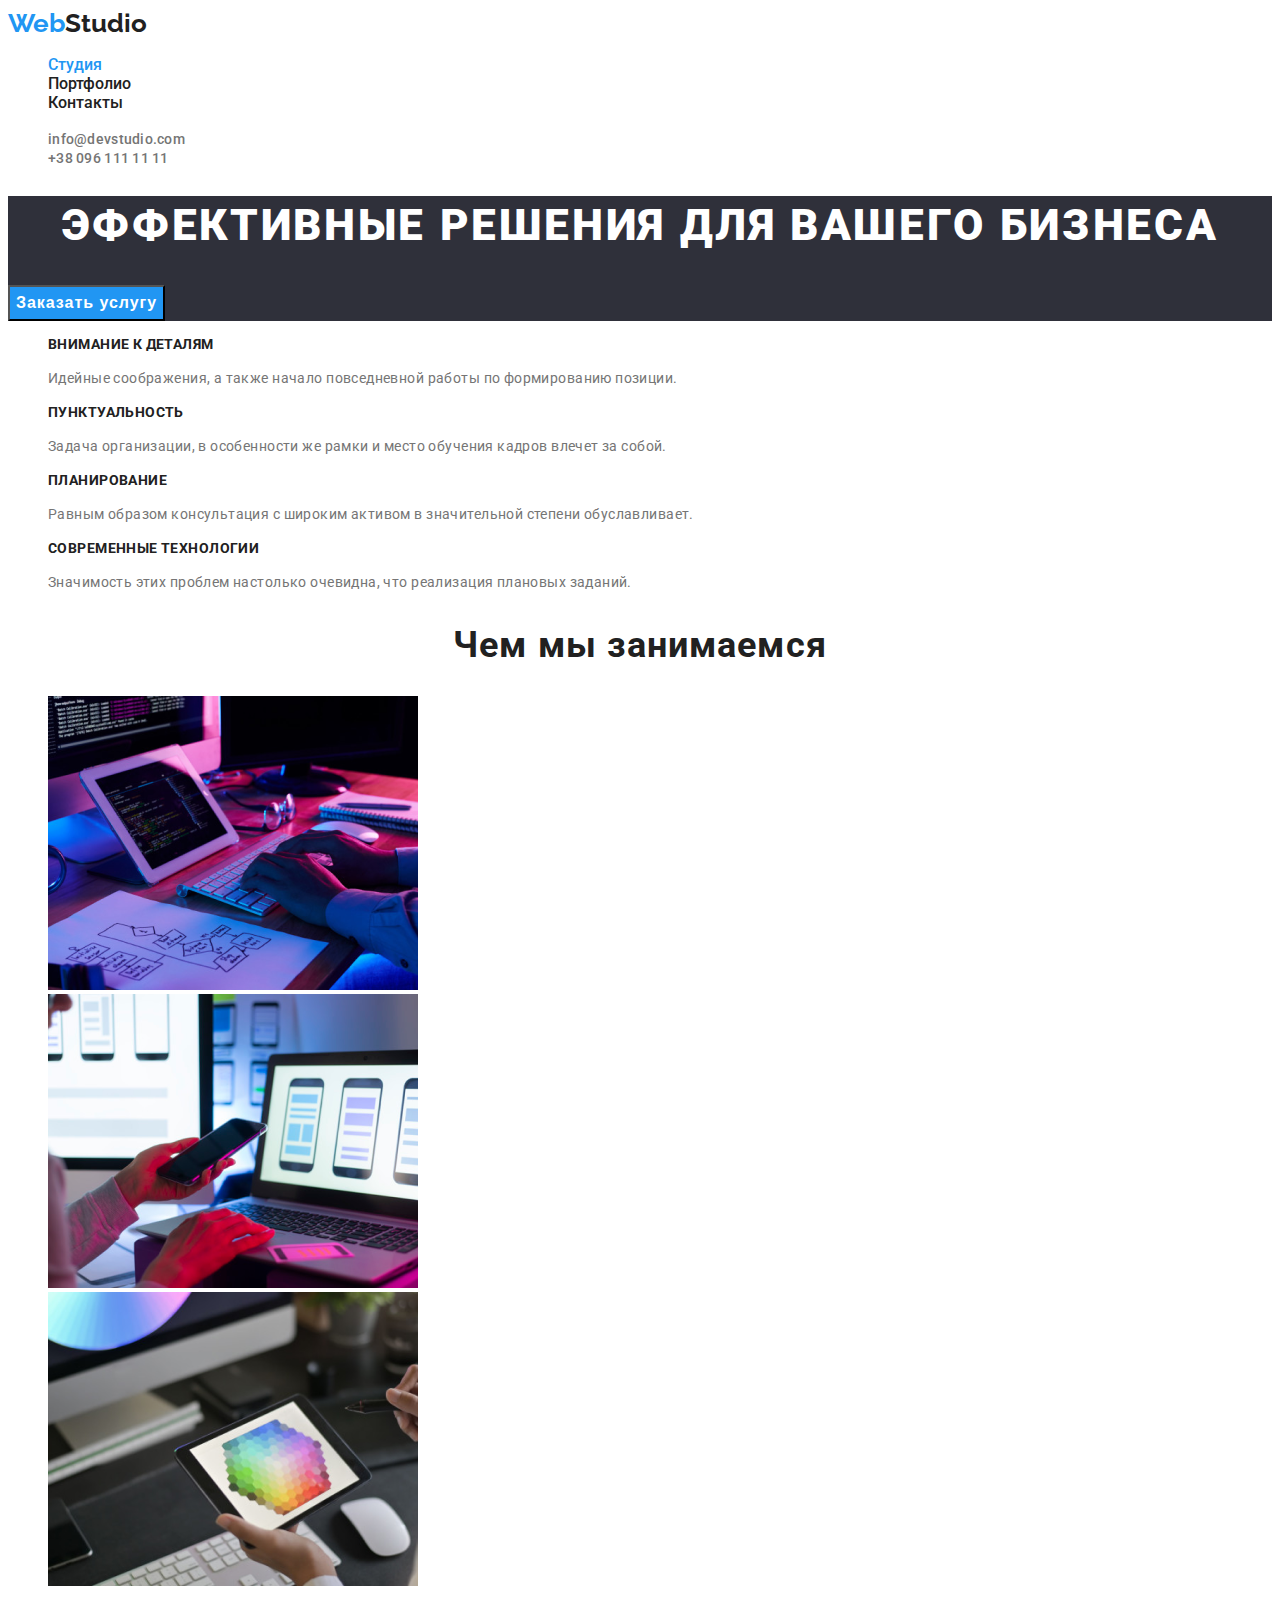
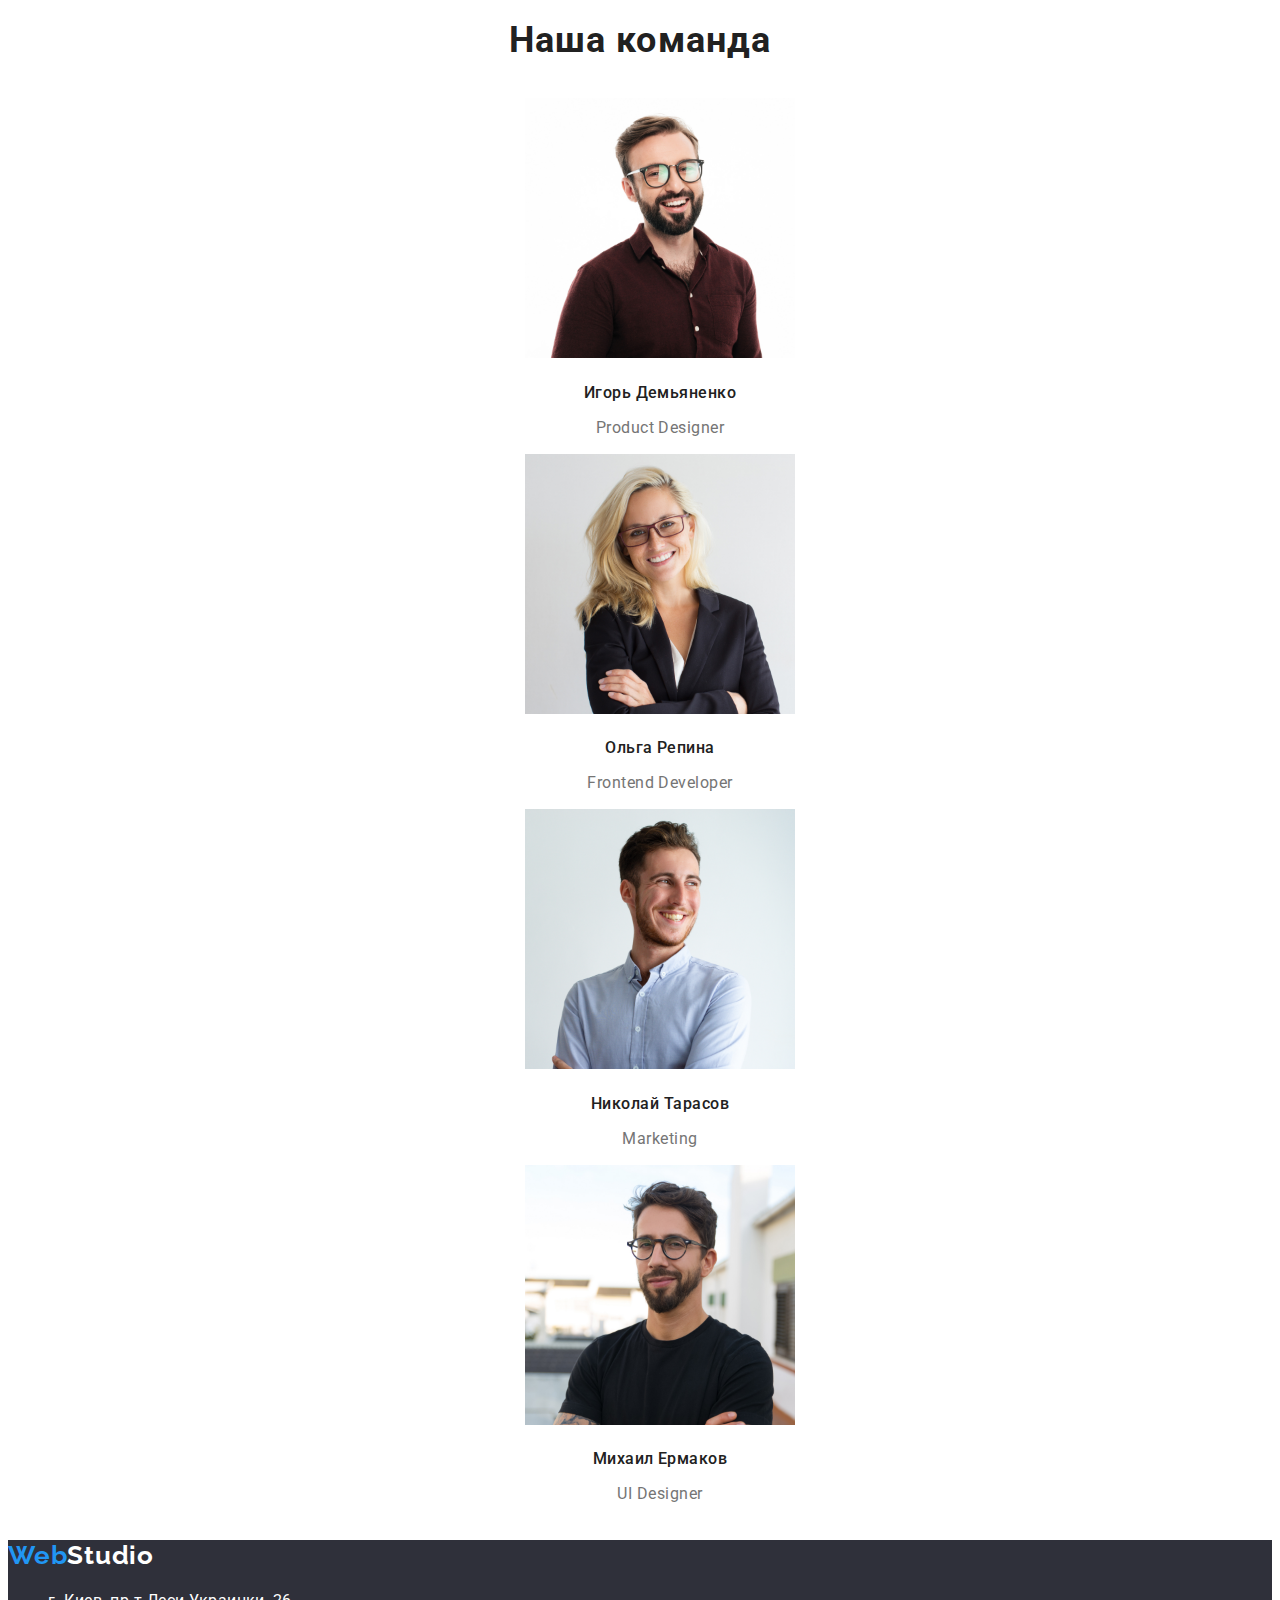
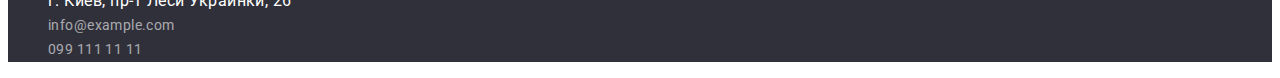
<file: index.html>
<!DOCTYPE html>
<html lang="ru">
<head>
    <meta charset="UTF-8">
    <meta http-equiv="X-UA-Compatible" content="IE=edge">
    <meta name="viewport" content="width=Lessson 0, initial-scale=1.0">
    <title>Lesson 0</title>
    <link rel="preconnect" href="https://fonts.googleapis.com">
    <link rel="preconnect" href="https://fonts.gstatic.com" crossorigin>
    <link href="https://fonts.googleapis.com/css2?family=Raleway:wght@700&family=Roboto:wght@400;500;700;900&display=swap" rel="stylesheet">
    <link rel="stylesheet" href="./css/styles.css">    
</head>
<body>
  <header class="page-header">
      <nav class="navigation">
        <a class="logo-link link"  href="">Web<span class="accent">Studio</span></a>    
      <ul class="menu-list">
        <li class="menu-item">
      <a style="color: #2196F3;" class="menu-link link" href="">Студия</a>
    </li>  
    <li class="menu-item">
      <a class="menu-link link" href="./portfolio.html">Портфолио</a>
    </li class="menu-item">
      <li class="menu-item">
      <a class="menu-link link" href="">Контакты</a>
    </li>
    </ul>
</nav>
    <ul class="contact-head">
     <li> 
      <a class="contact link" href="mainto:info@devstudio.com">info@devstudio.com</a>
    </li>
      <li>
      <a class="contact link" href="tel:+380961111111">+38 096 111 11 11</a>
    </li>
    </ul> 
   
    </header>
    <main>
      <section>
        <div class="title-main"> 
          <h1 class="title"> Эффективные решения для вашего бизнеса</h1>
          <button class="button" type="button">Заказать услугу</button>
        </div>
      </section> 
      <section>
        <ul>
          <li class="idea-main">
              <h3 class="idea">Внимание к деталям</h3>
              <p class="idea-text">
                Идейные соображения, а также начало повседневной работы по формированию позиции.
               </p>
               <h3 class="idea">Пунктуальность </h3>               
              <p class="idea-text">
                Задача организации, в особенности же рамки и место обучения кадров влечет за собой.
               </p>
               <h3 class="idea">Планирование</h3>
              <p class="idea-text">
                Равным образом консультация с широким активом в значительной степени обуславливает.
               </p>
               <h3 class="idea">Современные технологии</h3>
              <p class="idea-text">
                Значимость этих проблем настолько очевидна, что реализация плановых заданий.
               </p>
          </li>
        </ul>
      </section> 
      <section>   
          <h2 class="work">Чем мы занимаемся</h2>
          <ul class="image">
            <li>
                <img src="./images/img1.png" 
                alt="ноутбук"
                width="370"
                height="294">
            </li>
            <li>
              <img src="./images/img2.png"
              alt="ноутбук"
              width="370"
              height="294">
            </li>  
            <li>
              <img src="./images/img3.png"
              alt="ноутбук"
              width="370"
              height="294">
            </li>
              </ul>
       </section>
       <section>     
              <h2 class="team">Наша команда</h2>
          <ul class="image team">
            <li>
                <img src="./images/product_designer.jpg" 
                alt="ноутбук"
                width="270"
                height="260">
                <h3 class="team-people">Игорь Демьяненко</h3> 
                <p class="profesion">Product Designer</p>
            </li>
            <li>
              <img src="./images/frontend_developer.jpg"
              alt="ноутбук"
              width="270"
                height="260">
                <h3 class="team-people">Ольга Репина</h3> 
                <p class="profesion">Frontend Developer</p>
            </li>  
            <li>
              <img src="./images/marketing.jpg"
              width="270"
                height="260">
                <h3 class="team-people">Николай Тарасов</h3> 
               <p class="profesion">Marketing</p>
            </li>
            <li>
              <img src="./images/ui_designer.jpg"
              alt="ноутбук"
              width="270"
                height="260">
                <h3 class="team-people">Михаил Ермаков</h3> 
               <p class="profesion">UI Designer</p>
            </li>
              </ul>

      </section>
    </main> 
    <footer class="end">
      <a class="logo-footer link" href="">Web<span class="accent-footer">Studio</span></a> 
      <address>   
      <ul>
        <li class="contact-portfolio">
          <a class="lotation maps"
          href="https://goo.gl/maps/WY55XERZTnNJvbta6"
          target="_blank"
          rel="noopener npreferrer"> г. Киев, пр-т Леси Украинки, 26
        </a>
        </li>
         <li class="contact-portfolio"> 
           <a class="contact-main link" href="mainto:info@example.com">info@example.com</a>
          </li>
          <li class="contact-portfolio">
            <a class="contact-main link" href="tel:0991111111">099 111 11 11</a>          
          </li>
      </ul>  
    </adrdress> 
  </footer>
</body>
</html>
</file>
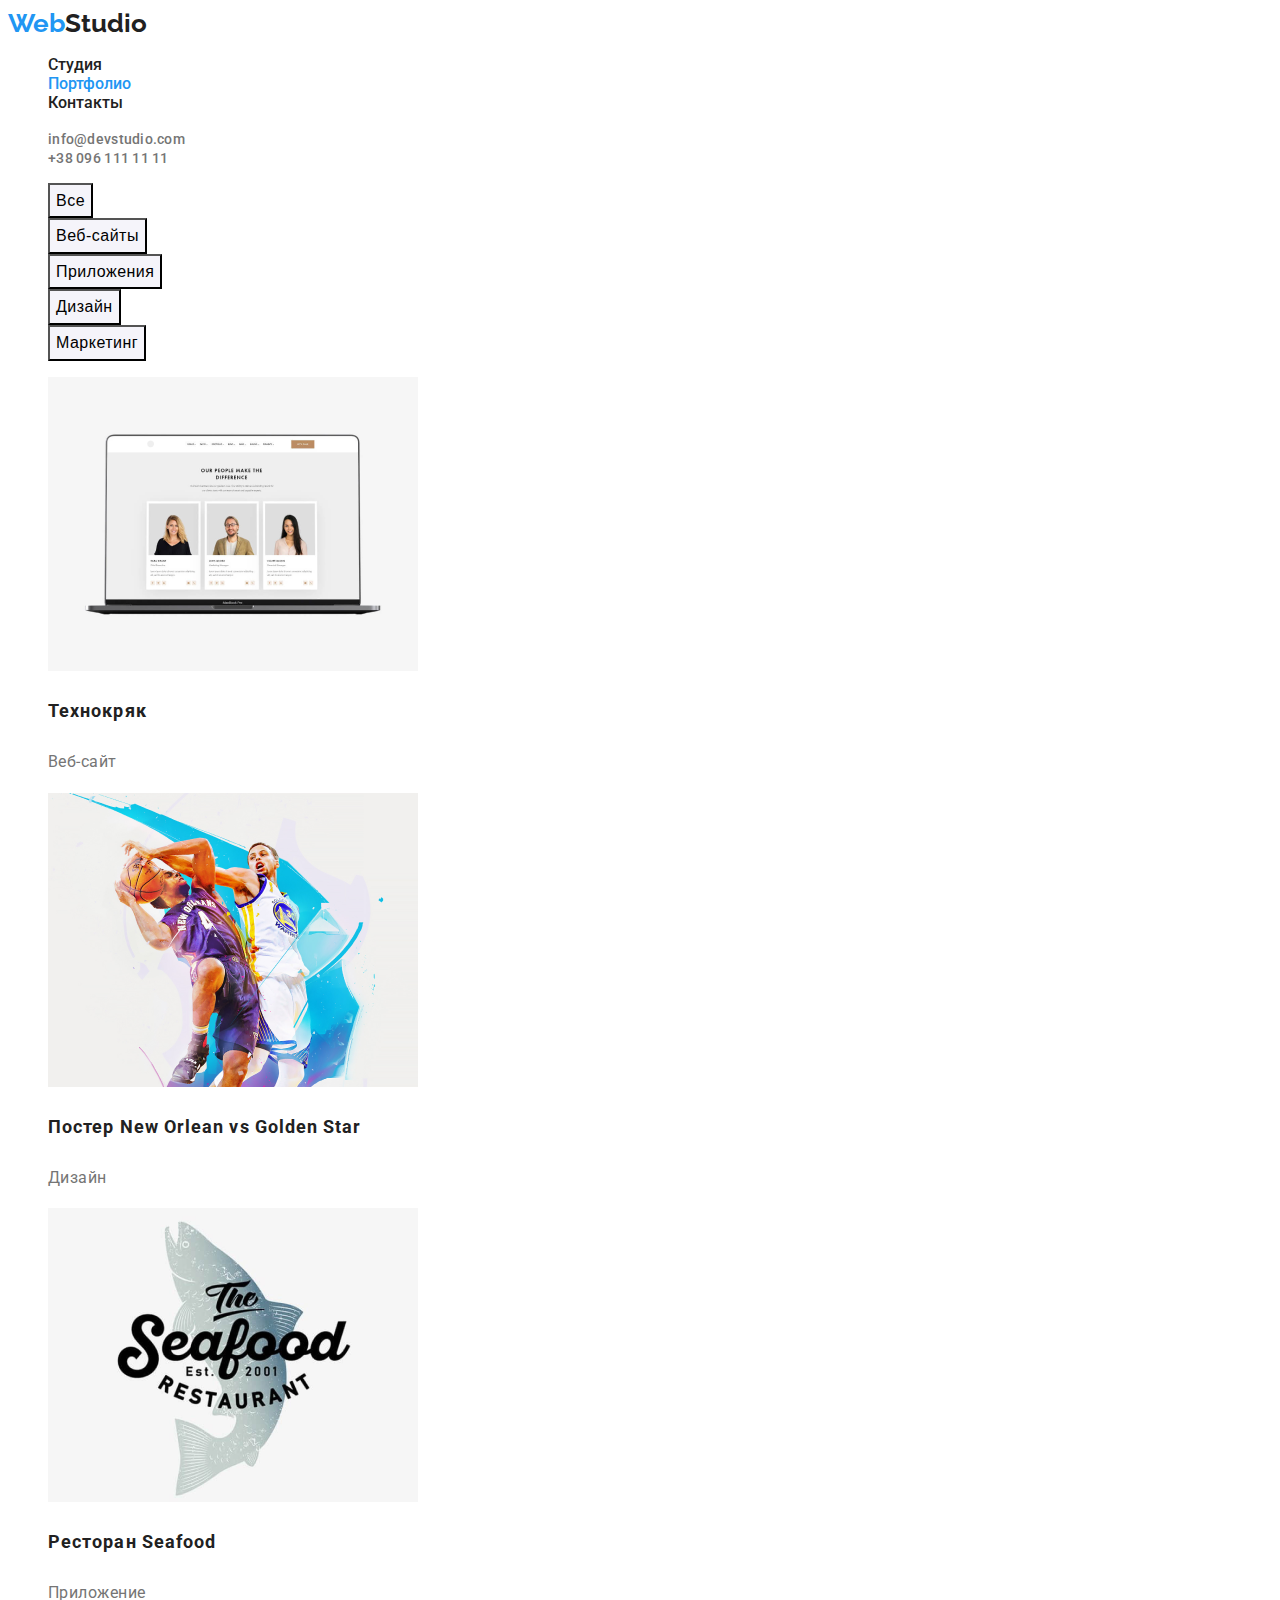
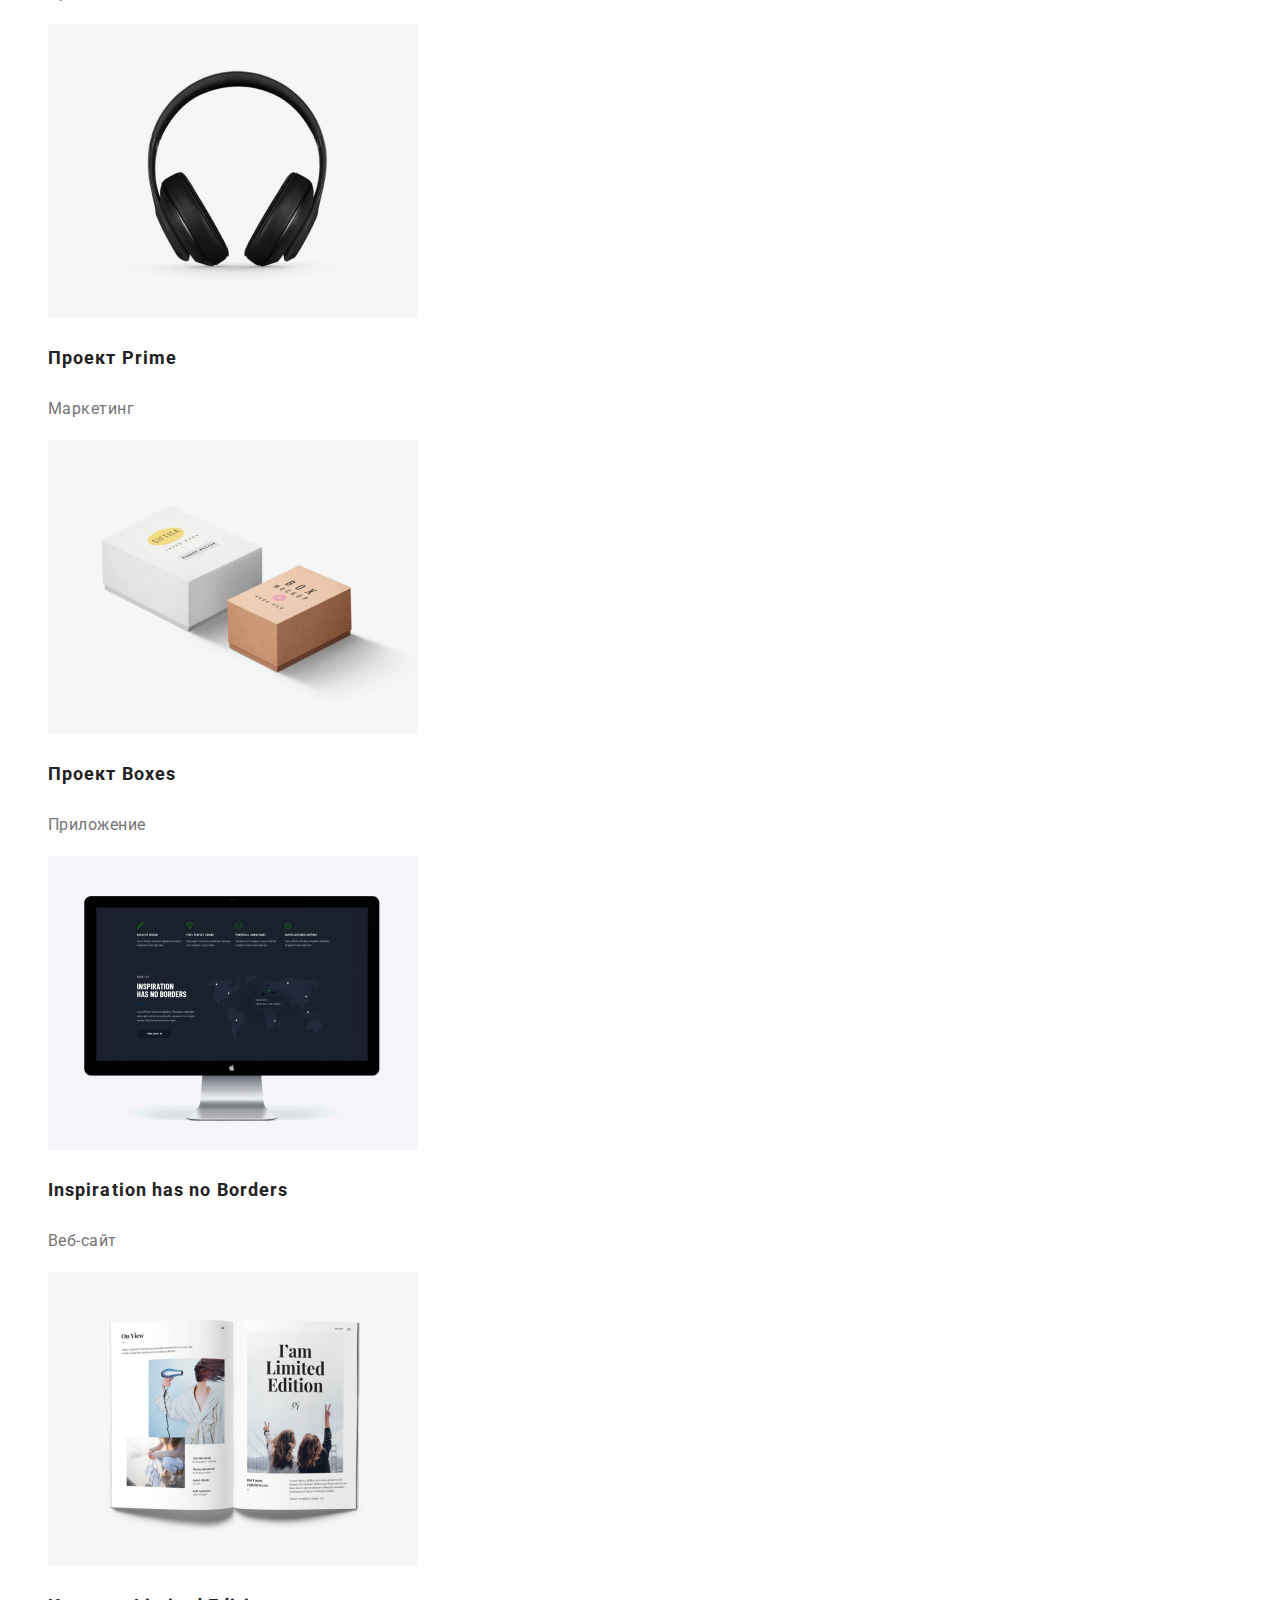
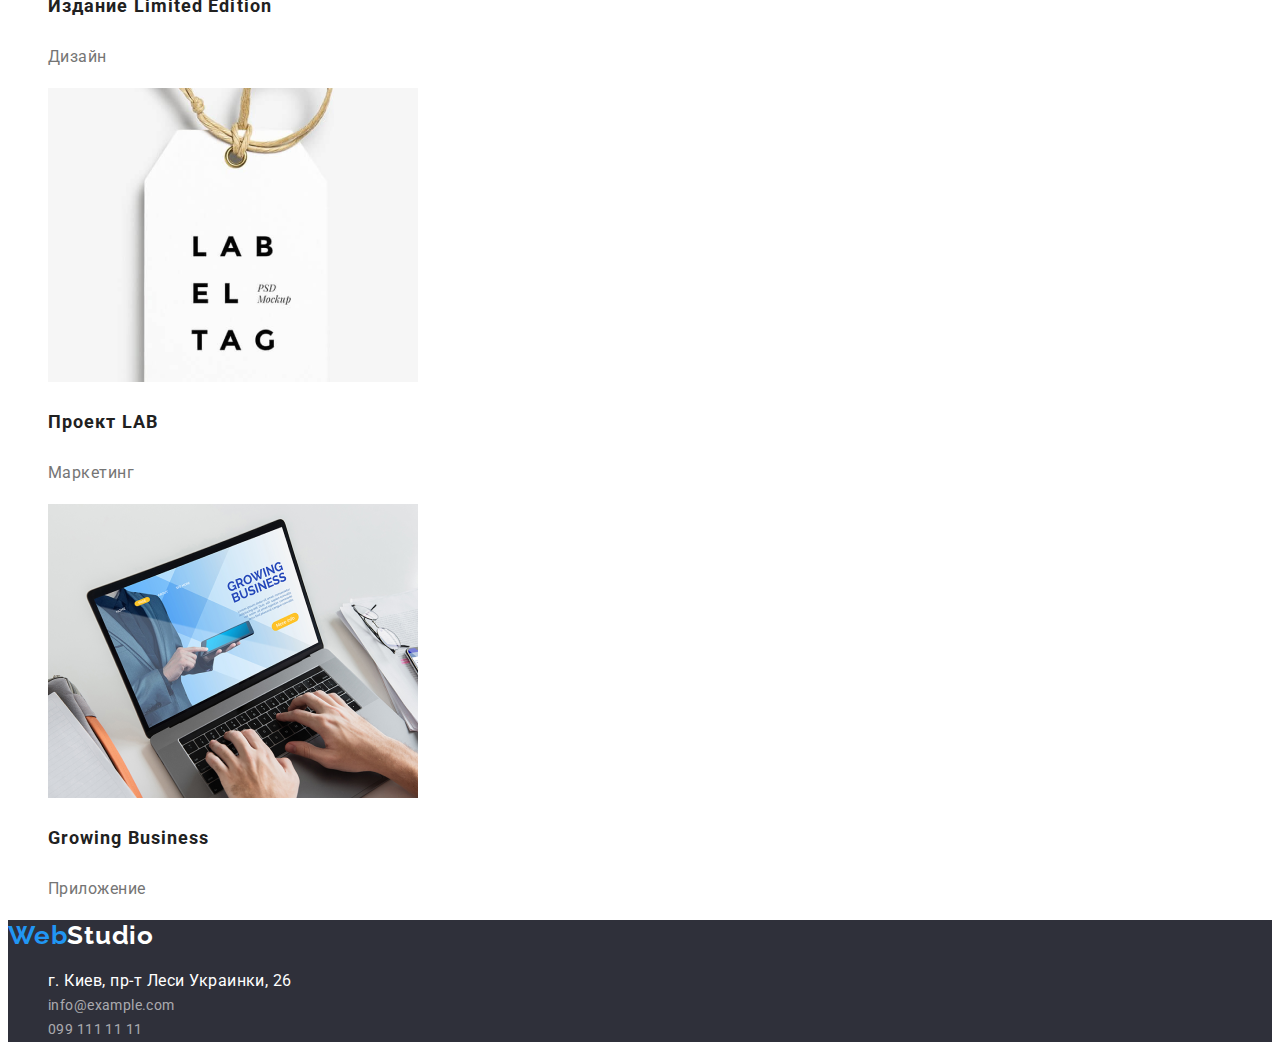
<file: portfolio.html>
<!DOCTYPE html>
<html lang="en">
<head>
    <meta charset="UTF-8">
    <meta http-equiv="X-UA-Compatible" content="IE=edge">
    <meta name="viewport" content="width=device-width, initial-scale=1.0">
    <link rel="preconnect" href="https://fonts.googleapis.com">
    <link rel="preconnect" href="https://fonts.gstatic.com" crossorigin>
    <link href="https://fonts.googleapis.com/css2?family=Raleway:wght@700&family=Roboto:wght@400;500;700;900&display=swap" rel="stylesheet">
    <link rel="stylesheet" href="./css/styles.css">   
    <title>Portfolio</title>
</head>
<body>
  <header class="page-header">
    <nav class="navigation">
      <a class="logo-link link"  href="">Web<span class="accent">Studio</span></a>    
    <ul class="menu-list">
      <li class="menu-item">
    <a class="menu-link link" href="./index.html">Студия</a> 
  </li>  
  <li class="menu-item">
    <a style="color: #2196F3;" class="menu-link link" href="">Портфолио</a>
  </li class="menu-item">
  <li class="menu-item">
    <a class="menu-link link" href="">Контакты</a>
  </li>
  </ul>
</nav>
<ul class="contact-head">
  <li> 
   <a class="contact link" href="mainto:info@devstudio.com">info@devstudio.com</a>
 </li>
   <li>
   <a class="contact link" href="tel:+380961111111">+38 096 111 11 11</a>
 </li>
 </ul> 
  </header>
  
  <main>
      <ul class="navigation-portfolio">
      <li>
   <button class="button-portfolio pointer" type="button">Все</button>
  </li>  
  <li>
    <button class="button-portfolio pointer" type="button">Веб-сайты</button>
  </li>
    <li >
      <button class="button-portfolio pointer" type="button">Приложения</button>
  </li>
  <li>
    <button class="button-portfolio pointer" type="button">Дизайн</button>
  </li>
    <li >
      <button class="button-portfolio pointer" type="button">Маркетинг</button>
  </li>
  </ul>
<section>     
  <ul class="portfolio">
<li>
  <a class="link" href=""> <img src="./images/portfolio.png"
    alt="ноутбук"
    width="370"
    height="294">
   <h3 class="work-portfolio">Технокряк</h3> 
    <p class="profesion-portfolio">Веб-сайт</p>
  </a> 
</li>
<li>
  <a class="link" href=""><img src="./images/portfolio1.png"
  alt="постер"
  width="370"
    height="294">
    <h3 class="work-portfolio">Постер New Orlean vs Golden Star</h3> 
    <p class="profesion-portfolio">Дизайн</p>
</a>
</li>  
<li>
  <a class="link" href=""><img src="./images/portfolio2.png"
    alt="ресторан"
    width="370"
    height="294">
    <h3 class="work-portfolio">Ресторан  Seafood</h3> 
    <p class="profesion-portfolio">Приложение</p>
  </a>
</li>
<li>
  <a class="link" href=""><img src="./images/portfolio3.png"
  alt="проект"
  width="370"
    height="294">
    <h3 class="work-portfolio">Проект Prime</h3> 
    <p class="profesion-portfolio">Маркетинг</p>
  </a>
</li>  
<li>
  <a class="link" href=""><img src="./images/portfolio4.png"
    alt="приложение"
    width="370"
    height="294">
    <h3 class="work-portfolio">Проект Boxes</h3> 
    <p class="profesion-portfolio">Приложение</p>
  </a>
</li>
<li>
  <a class="link" href=""><img src="./images/portfolio5.png"
  alt="веб-сайт"
  width="370"
    height="294">
    <h3 class="work-portfolio">Inspiration has no Borders</h3> 
    <p class="profesion-portfolio">Веб-сайт</p>
  </a>
</li>
<li>
  <a class="link" href=""><img src="./images/portfolio6.png"
    alt="дизайн"
    width="370"
    height="294">
    <h3 class="work-portfolio">Издание Limited Edition</h3> 
    <p class="profesion-portfolio">Дизайн</p>
  </a>
</li>
<li>
  <a class="link" href=""><img src="./images/portfolio7.png"
  alt="маркетинг"
  width="370"
    height="294">
    <h3 class="work-portfolio">Проект LAB</h3> 
    <p class="profesion-portfolio">Маркетинг</p>
  </a>
</li> 
<li>
  <a class="link" href=""><img src="./images/portfolio8.png"
  alt="вusiness"
  width="370"
    height="294">
    <h3 class="work-portfolio">Growing Business</h3> 
    <p class="profesion-portfolio">Приложение</p>
</a>
</li> 

</ul>
</section>

  </main> 

  <footer class="end">
    <a class="logo-footer link" href="">Web<span class="accent-footer">Studio</span></a> 
    <address>   
    <ul>
      <li class="contact-portfolio">
        <a class="lotation maps"
        href="https://goo.gl/maps/WY55XERZTnNJvbta6"
        target="_blank"
        rel="noopener npreferrer"> г. Киев, пр-т Леси Украинки, 26
      </a>
      </li>
       <li class="contact-portfolio"> 
         <a class="contact-main link" href="mainto:info@example.com">info@example.com</a>
        </li>
        <li class="contact-portfolio">
          <a class="contact-main link" href="tel:0991111111">099 111 11 11</a>          
        </li>
    </ul>  
  </adrdress> 
</footer>
</body>
</html>
</file>
<file: css/styles.css>
.link {    
    text-decoration: none;
}
.menu-item {
    list-style: none; 
}
.contact-head {
    list-style: none;    
}

.logo-link {
font-family: 'Raleway';
font-weight: 700;
font-size: 26px;
line-height: 1.19;
color: #2196F3;
}
.accent {
    color: #212121;
}

.menu-link {
font-weight: 500;
font-size: 16px;
line-height: 1.14;
color: var(--accent-color);

}
.contact {
font-style: normal;
font-weight: 500;
font-size: 14px;
line-height: 1.14;
letter-spacing: 0.02em;
    
color: #757575;  
}
.menu-link:hover,
.menu-link:focus {
color: #2196F3;
}
.contact:hover,
.contact:focus {
color: #2196F3;
}

.title {
font-style: normal;
font-weight: 900;
font-size: 44px;
line-height: 1.36;

text-align: center;
letter-spacing: 0.06em;
text-transform: uppercase;

color: #FFFFFF;
}
.title-main {
background: #2F303A;  
}
.button {
    font-style: normal;
    font-weight: 700;
    font-size: 16px;
    line-height: 1.87;
        
    display: flex;
    align-items: center;
    text-align: center;
    letter-spacing: 0.06em;
    
    color: #FFFFFF;
    background: #2196F3;   
}
.idea {
    font-style: normal;
    font-weight: 700;
    font-size: 14px;
    line-height: 1.14;
    letter-spacing: 0.03em;
    text-transform: uppercase; 
    color: var(--accent-color); 
}
.idea-main{
    list-style: none;
}
.idea-text {
    font-style: normal;
    font-weight: 400;
    font-size: 14px;
    line-height: 1.71;  
    letter-spacing: 0.03em;
    
    color: #757575;   
}
.work {
    font-style: normal;
    font-weight: 700;
    font-size: 36px;
    line-height: 1.16;
    text-align: center;
    letter-spacing: 0.03em;
    color: var(--accent-color);      
}
.image {
    background: #FFFFFF;
    list-style: none;
}
.image team {
    list-style: none;
}
.team {
    font-style: normal;
    font-weight: 700;
    font-size: 36px;
    line-height: 1.16;
    text-align: center;
    letter-spacing: 0.03em;
    color: var(--accent-color);  
    
    }
.team-people {
    font-style: normal;
    font-weight: 500;
    font-size: 16px;
    line-height: 1.18;
    
    text-align: center;
    letter-spacing: 0.03em;
    color: var(--accent-color);  
 
}

.profesion {
    font-style: normal;
    font-weight: 400;
    font-size: 16px;
    line-height: 1.18;
       
    text-align: center;
    letter-spacing: 0.03em;
    
    color: #757575;    
}
.button-portfolio {
    font-style: normal;
    font-weight: 500;
    font-size: 16px;
    line-height: 1.85;
    
    text-align: center;
    letter-spacing: 0.03em;
    background-color: #F5F4FA;   
}
.button-portfolio:hover,
.button-portfolio:focus {
color: #ffffff;    
background-color: #2196F3;}

.portfolio {
    list-style: none;
       }

.work-portfolio {
    font-style: normal;
font-weight: 700;
font-size: 18px;
line-height: 2;
letter-spacing: 0.06em;
color: var(--accent-color);

}

.profesion-portfolio{
font-style: normal;
font-weight: 400;
font-size: 16px;
line-height: 1.87;

letter-spacing: 0.03em;

color: #757575;

}
.contact-main
 {
font-style: normal;
font-weight: 400;
font-size: 14px;
line-height: 1.71;

letter-spacing: 0.03em;
list-style: none;
color: #FFFFFF;

}
.end {
    background: #2F303A;
}
.accent-footer {
    color: #ffffff;
}
.logo-footer {
    font-family: 'Raleway';
    font-style: normal;
    font-weight: 700;
    font-size: 26px;
    line-height: 1.19;
    
    letter-spacing: 0.03em;
    
    color: #2196F3;    
}

.lotation {
    font-style: normal;
    font-weight: 400;
    font-size: 14;
    line-height: 1.71;
      
    letter-spacing: 0.03em;    
    color: #FFFFFF;
}
.contact-main {
    font-style: normal;
    font-weight: 400;
    font-size: 14px;
    line-height: 1.71;
    letter-spacing: 0.03em;    
    color: rgba(255, 255, 255, 0.6);   
 }
 .contact-portfolio {
    list-style: none;
 }  
 .maps {
     text-decoration: none;
 } 
    

.navigation-portfolio {
    list-style: none;
}

.navigation-portfolio {
    text-decoration: none;
}
.pointer {
    cursor: pointer;
}
body {
    font-family: var(--primary-font-family);
}
:root {
    --primary-font-family: 'Roboto', sans-serif;
    --accent-color: #212121;
    ;
}
</file>
